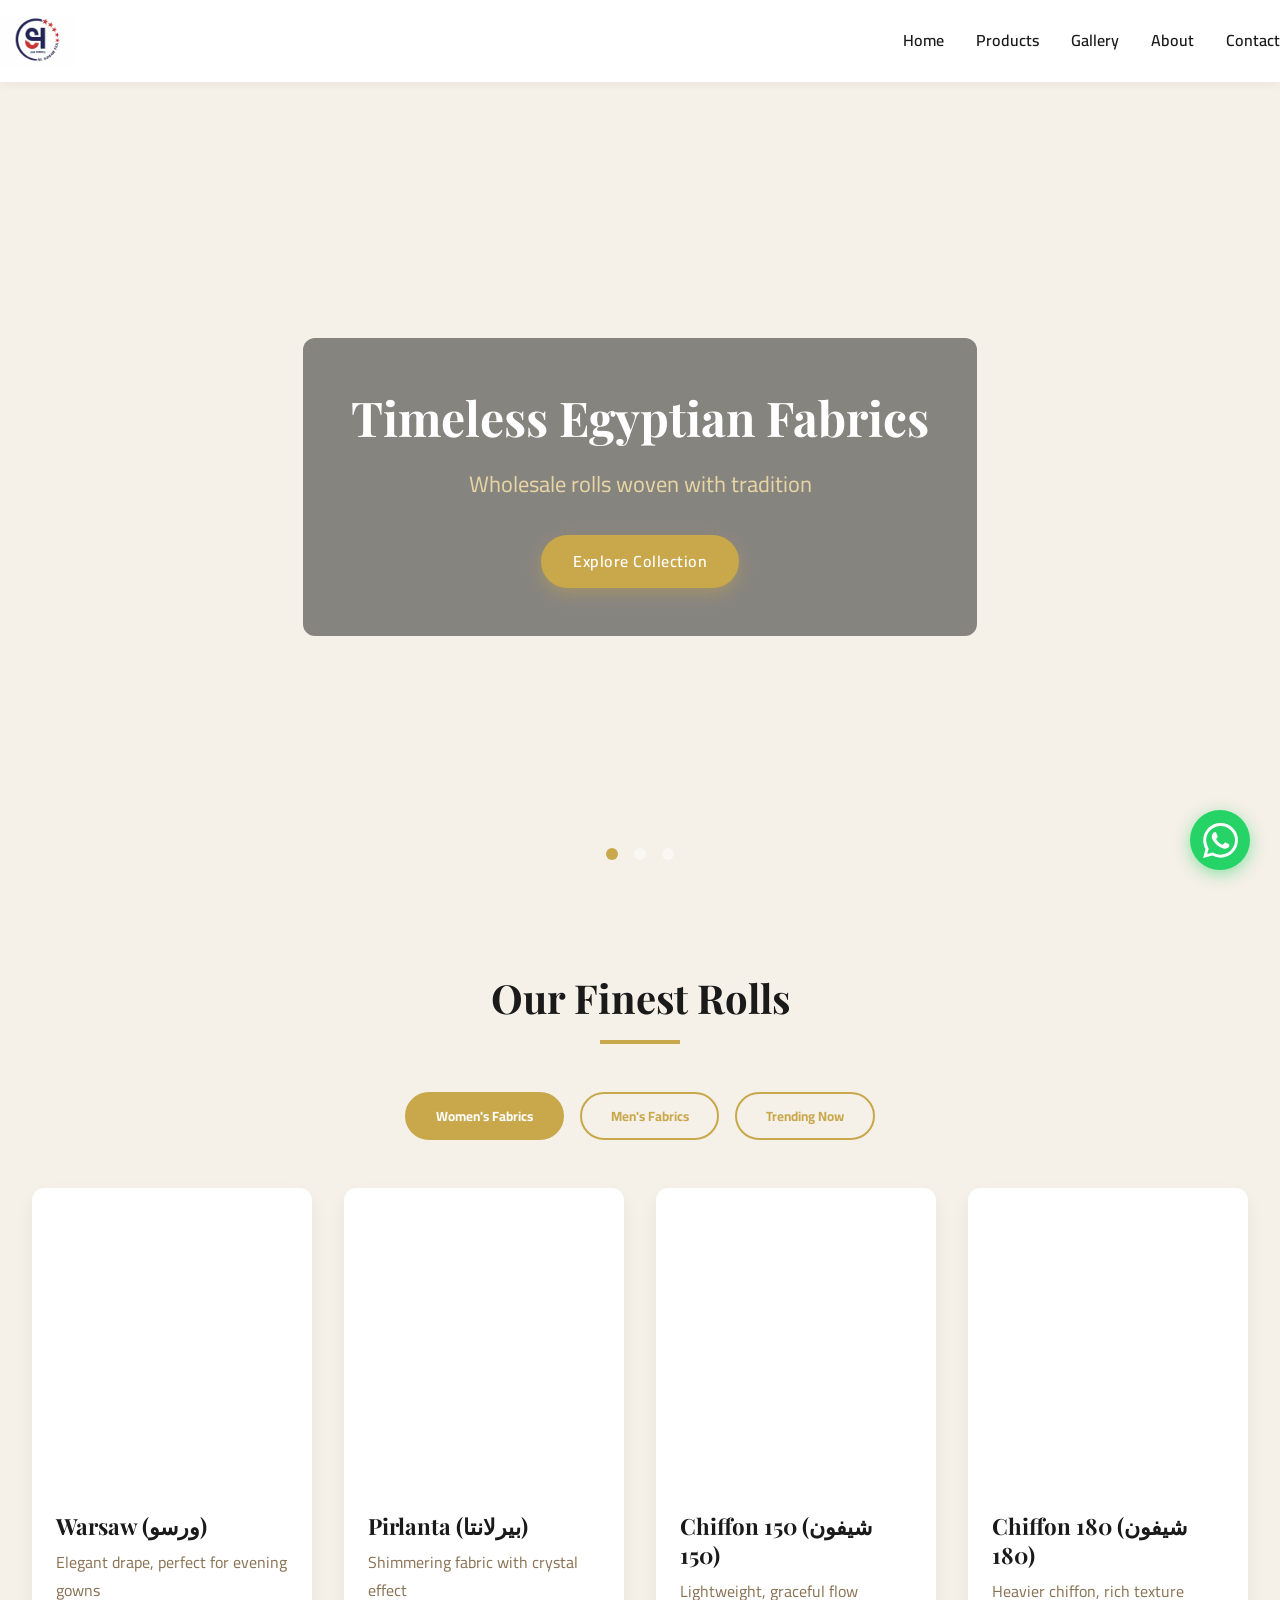
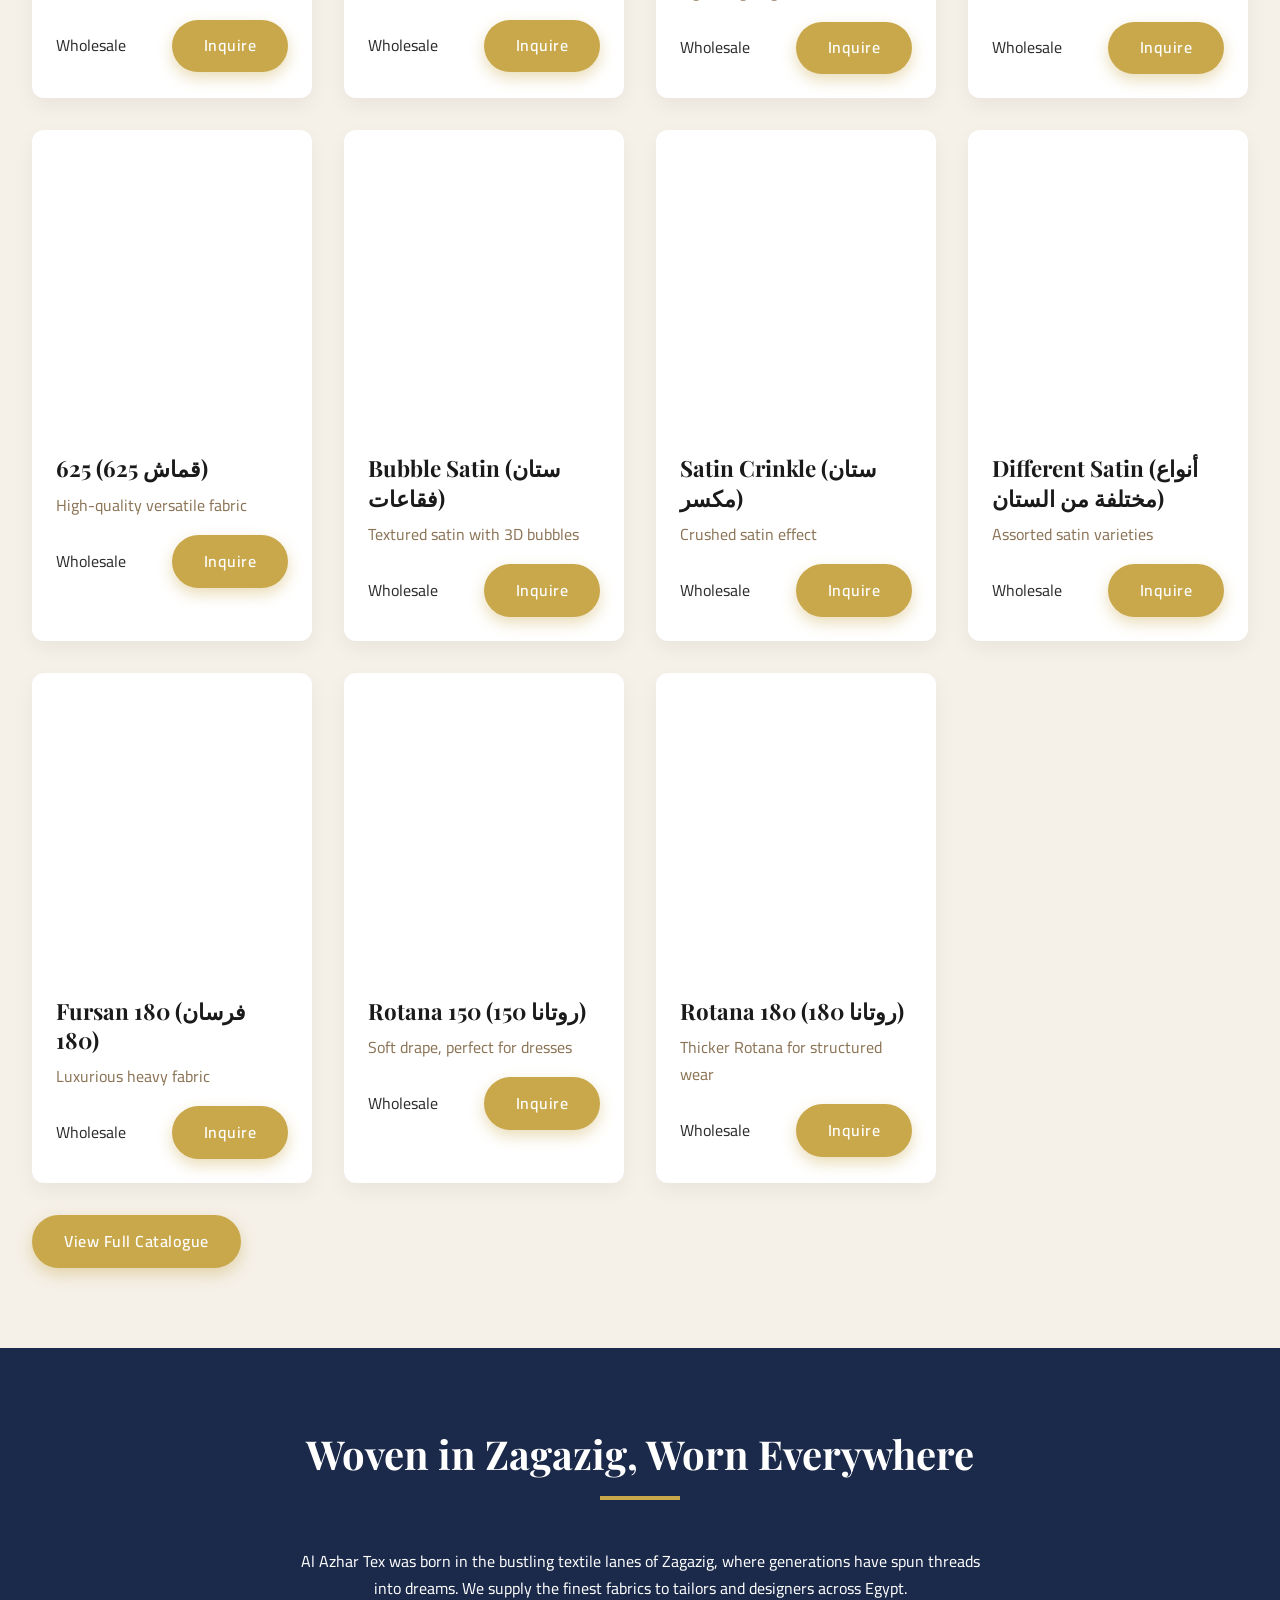
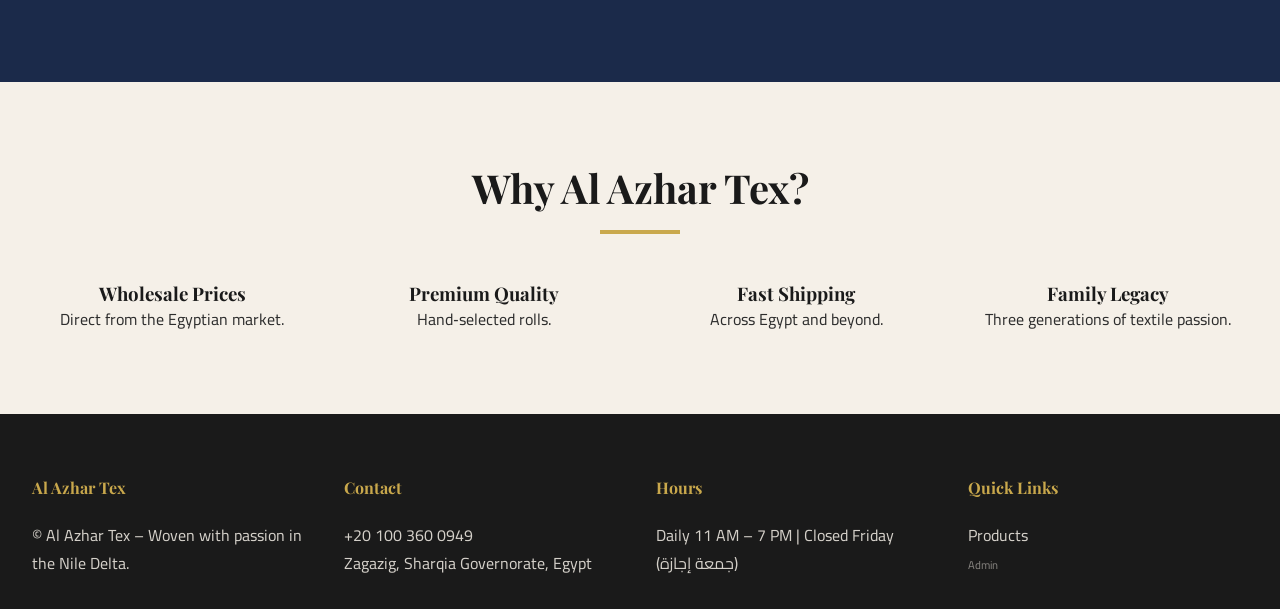
<file: index.html>
<!DOCTYPE html>
<html lang="en" dir="ltr">
<head>
  <meta charset="UTF-8">
  <meta name="viewport" content="width=device-width, initial-scale=1.0">
  <meta name="description" content="Al Azhar Tex – Premium wholesale fabrics from Zagazig, Egypt. Satin, Gabardine, Linen, Chiffon & more. Contact us on WhatsApp.">
  <meta property="og:title" content="Al Azhar Tex – Egyptian Wholesale Fabrics">
  <meta property="og:description" content="Luxury fabric rolls for tailors and designers.">
  <meta property="og:image" content="https://images.unsplash.com/photo-1558171813-4c088753af8f?w=1200&q=80">
  <title>Al Azhar Tex – Wholesale Fabrics from Zagazig</title>
  <link rel="preconnect" href="https://fonts.googleapis.com">
  <link href="https://fonts.googleapis.com/css2?family=Cairo:wght@400;600;700&family=Playfair+Display:wght@400;700&display=swap" rel="stylesheet">
  <link rel="stylesheet" href="css/style.css">
</head>
<body>
  <header class="site-header">
    <div class="container header-inner">
      <a href="index.html" class="logo" aria-label="Al Azhar Tex home">
        <img src="images/logo.png" alt="Al Azhar Tex logo" onerror="this.style.display='none'; this.nextElementSibling.style.display='block';">
        <span style="display:none; font-family:var(--font-heading); font-size:1.5rem; color:var(--gold);">AL AZHAR TEX</span>
      </a>
      <button class="hamburger" aria-label="Menu">
        <span></span><span></span><span></span>
      </button>
      <nav>
        <ul class="nav-list">
          <li><a href="index.html">Home</a></li>
          <li><a href="products.html">Products</a></li>
          <li><a href="gallery.html">Gallery</a></li>
          <li><a href="about.html">About</a></li>
          <li><a href="contact.html">Contact</a></li>
        </ul>
      </nav>
    </div>
  </header>

  <main>
    <!-- Hero Slider -->
    <section class="hero-slider" aria-label="Featured fabrics slider"></section>

    <!-- Featured Products Preview -->
    <section class="section">
      <div class="container">
        <h2 class="section-title">Our Finest Rolls</h2>
        <div class="tabs-nav">
          <button class="tab-btn active" data-tab="women">Women's Fabrics</button>
          <button class="tab-btn" data-tab="men">Men's Fabrics</button>
          <button class="tab-btn" data-tab="trending">Trending Now</button>
        </div>
        <div class="tab-pane" data-cat="women" style="display:block;">
          <div class="product-grid" id="women-products"></div>
        </div>
        <div class="tab-pane" data-cat="men" style="display:none;">
          <div class="product-grid" id="men-products"></div>
        </div>
        <div class="tab-pane" data-cat="trending" style="display:none;">
          <div class="product-grid" id="trending-products"></div>
        </div>
        <div class="text-center" style="margin-top:2rem;">
          <a href="products.html" class="btn">View Full Catalogue</a>
        </div>
      </div>
    </section>

    <!-- About Preview -->
    <section class="section dark-bg">
      <div class="container reveal">
        <h2 class="section-title">Woven in Zagazig, Worn Everywhere</h2>
        <p style="max-width:700px; margin:0 auto; text-align:center;" data-text="aboutStory">Al Azhar Tex brings you the finest wholesale fabrics, curated by Shady Anwar and his family.</p>
      </div>
    </section>

    <!-- Why Choose Us -->
    <section class="section">
      <div class="container">
        <h2 class="section-title">Why Al Azhar Tex?</h2>
        <div class="features-grid" style="display:grid; grid-template-columns:repeat(auto-fit, minmax(250px,1fr)); gap:2rem; text-align:center;">
          <div class="reveal"><h3>Wholesale Prices</h3><p>Direct from the Egyptian market.</p></div>
          <div class="reveal"><h3>Premium Quality</h3><p>Hand‑selected rolls.</p></div>
          <div class="reveal"><h3>Fast Shipping</h3><p>Across Egypt and beyond.</p></div>
          <div class="reveal"><h3>Family Legacy</h3><p>Three generations of textile passion.</p></div>
        </div>
      </div>
    </section>
  </main>

  <footer class="site-footer">
    <div class="container footer-grid">
      <div class="footer-col"><h4>Al Azhar Tex</h4><p data-text="footerText">© Al Azhar Tex – Woven with passion.</p></div>
      <div class="footer-col"><h4>Contact</h4><p data-text="phone">+20 100 360 0949</p><p data-text="contactAddress">Zagazig, Sharqia, Egypt</p></div>
      <div class="footer-col"><h4>Hours</h4><p data-text="workHours">Daily 11 AM – 7 PM | Closed Friday</p></div>
      <div class="footer-col"><h4>Quick Links</h4><a href="products.html">Products</a><br><a href="admin.html" style="font-size:0.7rem; opacity:0.5;">Admin</a></div>
    </div>
  </footer>

  <!-- WhatsApp Float -->
  <a href="https://wa.me/201003600949?text=Hello%20Al%20Azhar%20Tex,%20I'm%20interested%20in%20your%20fabrics." class="whatsapp-float" target="_blank" rel="noopener" aria-label="Chat on WhatsApp">
    <img src="data:image/svg+xml,%3Csvg xmlns='http://www.w3.org/2000/svg' viewBox='0 0 24 24' fill='white'%3E%3Cpath d='M17.472 14.382c-.297-.149-1.758-.867-2.03-.967-.273-.099-.471-.148-.67.15-.197.297-.767.966-.94 1.164-.173.199-.347.223-.644.075-.297-.15-1.255-.463-2.39-1.475-.883-.788-1.48-1.761-1.653-2.059-.173-.297-.018-.458.13-.606.134-.133.298-.347.446-.52.149-.174.198-.298.298-.497.099-.198.05-.371-.025-.52-.075-.149-.669-1.612-.916-2.207-.242-.579-.487-.5-.669-.51-.173-.008-.371-.01-.57-.01-.198 0-.52.074-.792.372-.272.297-1.04 1.016-1.04 2.479 0 1.462 1.065 2.875 1.213 3.074.149.198 2.096 3.2 5.077 4.487.709.306 1.262.489 1.694.625.712.227 1.36.195 1.871.118.571-.085 1.758-.719 2.006-1.413.248-.694.248-1.289.173-1.413-.074-.124-.272-.198-.57-.347m-5.421 7.403h-.004a9.87 9.87 0 01-5.031-1.378l-.361-.214-3.741.982.998-3.648-.235-.374a9.86 9.86 0 01-1.51-5.26c.001-5.45 4.436-9.884 9.888-9.884 2.64 0 5.122 1.03 6.988 2.898a9.825 9.825 0 012.893 6.994c-.003 5.45-4.437 9.884-9.885 9.884m8.413-18.297A11.815 11.815 0 0012.05 0C5.495 0 .16 5.335.157 11.892c0 2.096.547 4.142 1.588 5.945L.057 24l6.305-1.654a11.882 11.882 0 005.683 1.448h.005c6.554 0 11.89-5.335 11.893-11.893a11.821 11.821 0 00-3.48-8.413z'/%3E%3C/svg%3E" alt="WhatsApp" width="35">
  </a>

  <script src="js/main.js"></script>
</body>
</html>
</file>
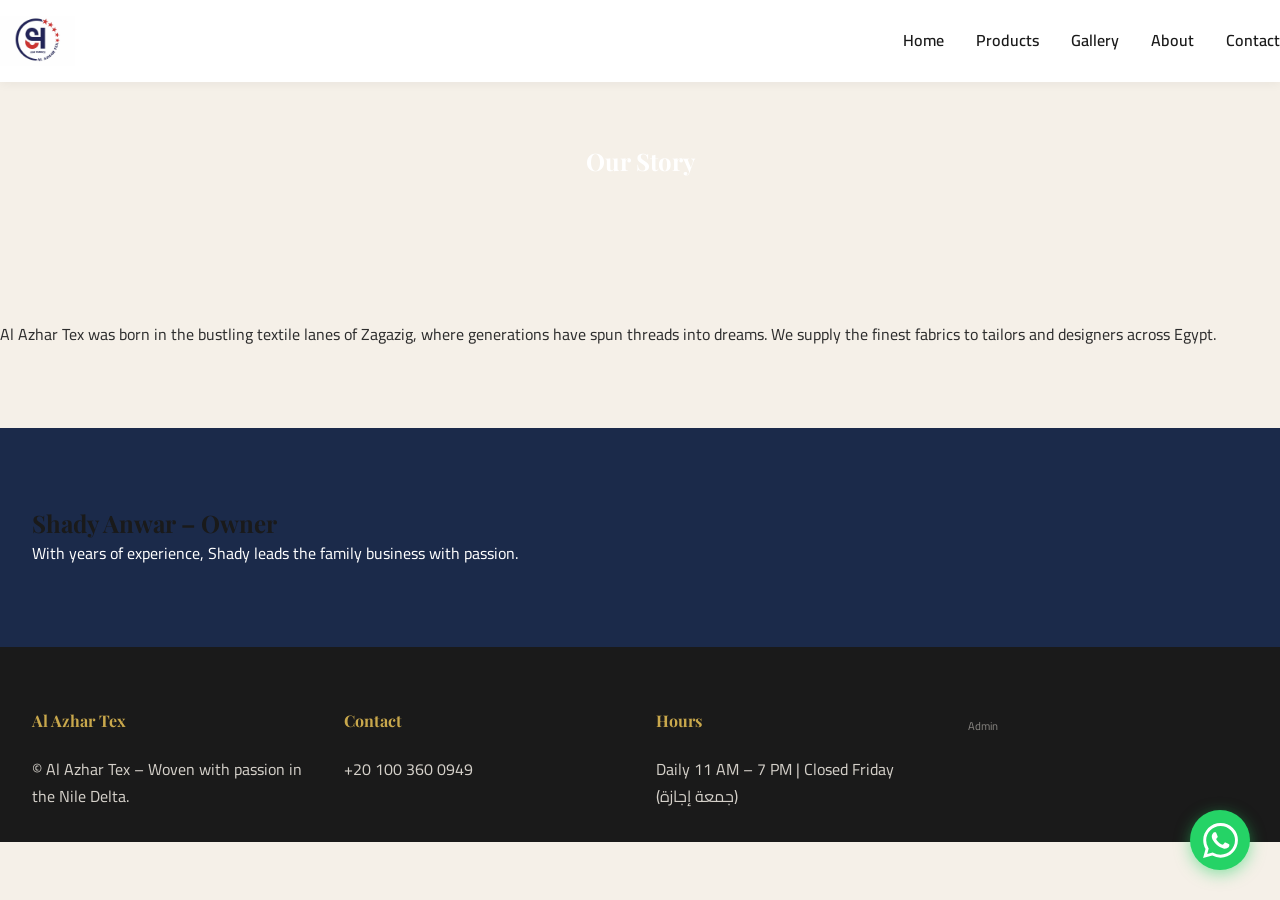
<file: about.html>
<!DOCTYPE html>
<html lang="en">
<head>
  <meta charset="UTF-8">
  <title>About Us – Al Azhar Tex</title>
  <link href="https://fonts.googleapis.com/css2?family=Cairo:wght@400;600;700&family=Playfair+Display:wght@400;700&display=swap" rel="stylesheet">
  <link rel="stylesheet" href="css/style.css">
</head>
<body>
<header class="site-header">
  <div class="container header-inner">
    <a href="index.html" class="logo"><img src="images/logo.png" alt="Al Azhar Tex"></a>
    <button class="hamburger"><span></span><span></span><span></span></button>
    <nav><ul class="nav-list">
      <li><a href="index.html">Home</a></li><li><a href="products.html">Products</a></li><li><a href="gallery.html">Gallery</a></li><li><a href="about.html">About</a></li><li><a href="contact.html">Contact</a></li>
    </ul></nav>
  </div>
</header>

<main>
  <section class="section" data-bg="women-header" style="background-size:cover; padding:4rem 2rem; text-align:center;">
    <h1 style="color:white;">Our Story</h1>
  </section>
  <section class="section container reveal">
    <p data-text="aboutStory">Al Azhar Tex started as a small loom in Zagazig...</p>
  </section>
  <section class="section dark-bg">
    <div class="container">
      <h2>Shady Anwar – Owner</h2>
      <p>With years of experience, Shady leads the family business with passion.</p>
    </div>
  </section>
</main>

<footer class="site-footer">
  <div class="container footer-grid">
    <div class="footer-col"><h4>Al Azhar Tex</h4><p data-text="footerText">© Al Azhar Tex</p></div>
    <div class="footer-col"><h4>Contact</h4><p data-text="phone">+20 100 360 0949</p></div>
    <div class="footer-col"><h4>Hours</h4><p data-text="workHours">Daily 11–7 | Closed Fri</p></div>
    <div class="footer-col"><a href="admin.html" style="font-size:0.7rem; opacity:0.5;">Admin</a></div>
  </div>
</footer>

<a href="https://wa.me/201003600949" class="whatsapp-float" target="_blank"><img src="data:image/svg+xml,%3Csvg xmlns='http://www.w3.org/2000/svg' viewBox='0 0 24 24' fill='white'%3E%3Cpath d='M17.472 14.382c-.297-.149-1.758-.867-2.03-.967-.273-.099-.471-.148-.67.15-.197.297-.767.966-.94 1.164-.173.199-.347.223-.644.075-.297-.15-1.255-.463-2.39-1.475-.883-.788-1.48-1.761-1.653-2.059-.173-.297-.018-.458.13-.606.134-.133.298-.347.446-.52.149-.174.198-.298.298-.497.099-.198.05-.371-.025-.52-.075-.149-.669-1.612-.916-2.207-.242-.579-.487-.5-.669-.51-.173-.008-.371-.01-.57-.01-.198 0-.52.074-.792.372-.272.297-1.04 1.016-1.04 2.479 0 1.462 1.065 2.875 1.213 3.074.149.198 2.096 3.2 5.077 4.487.709.306 1.262.489 1.694.625.712.227 1.36.195 1.871.118.571-.085 1.758-.719 2.006-1.413.248-.694.248-1.289.173-1.413-.074-.124-.272-.198-.57-.347m-5.421 7.403h-.004a9.87 9.87 0 01-5.031-1.378l-.361-.214-3.741.982.998-3.648-.235-.374a9.86 9.86 0 01-1.51-5.26c.001-5.45 4.436-9.884 9.888-9.884 2.64 0 5.122 1.03 6.988 2.898a9.825 9.825 0 012.893 6.994c-.003 5.45-4.437 9.884-9.885 9.884m8.413-18.297A11.815 11.815 0 0012.05 0C5.495 0 .16 5.335.157 11.892c0 2.096.547 4.142 1.588 5.945L.057 24l6.305-1.654a11.882 11.882 0 005.683 1.448h.005c6.554 0 11.89-5.335 11.893-11.893a11.821 11.821 0 00-3.48-8.413z'/%3E%3C/svg%3E" alt="WhatsApp"></a>

<script src="js/main.js"></script>
</body>
</html>
</file>
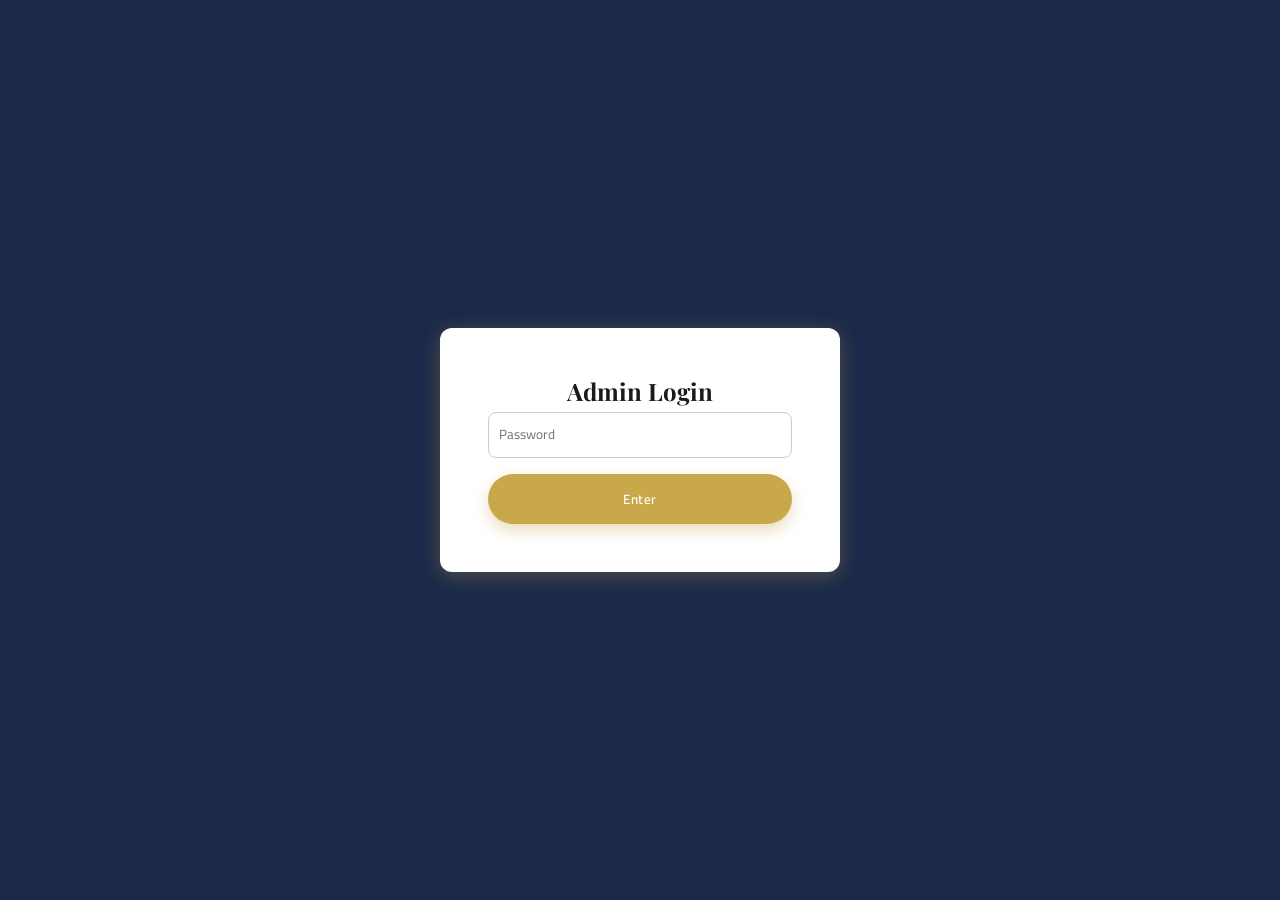
<file: admin.html>
<!DOCTYPE html>
<html lang="en">
<head>
  <meta charset="UTF-8">
  <title>Admin – Al Azhar Tex</title>
  <link href="https://fonts.googleapis.com/css2?family=Cairo:wght@400;600;700&family=Playfair+Display:wght@400;700&display=swap" rel="stylesheet">
  <link rel="stylesheet" href="css/style.css">
  <style>
    #login-panel {
      display: flex;
      align-items: center;
      justify-content: center;
      min-height: 100vh;
      background: var(--navy);
    }
    .login-card {
      background: var(--white);
      padding: 3rem;
      border-radius: var(--radius);
      box-shadow: var(--shadow-gold);
      width: 90%;
      max-width: 400px;
    }
    #dashboard {
      display: none;
      padding: 2rem;
    }
    .admin-nav {
      display: flex;
      flex-wrap: wrap;
      gap: 0.5rem;
      margin-bottom: 2rem;
    }
    .admin-tab {
      padding: 0.5rem 1rem;
      background: var(--charcoal);
      color: var(--white);
      border: none;
      border-radius: 999px;
      cursor: pointer;
    }
    .admin-tab.active {
      background: var(--gold);
    }
    .admin-panel {
      background: var(--white);
      padding: 2rem;
      border-radius: var(--radius);
      box-shadow: 0 4px 20px rgba(0,0,0,0.05);
      margin-bottom: 2rem;
    }
    input, textarea, select {
      width: 100%;
      padding: 0.6rem;
      margin: 0.3rem 0 1rem;
      border: 1px solid #ccc;
      border-radius: 8px;
      font-family: var(--font-body);
    }
    .slide-item, .prod-edit-item {
      background: var(--cream);
      padding: 1rem;
      margin-bottom: 1rem;
      border-radius: 8px;
    }
  </style>
</head>
<body>
  <!-- Login Panel -->
  <div id="login-panel">
    <div class="login-card">
      <h2 style="text-align:center;">Admin Login</h2>
      <form id="login-form">
        <input type="password" id="admin-password" placeholder="Password" required>
        <p id="login-error" style="color:var(--red);"></p>
        <button type="submit" class="btn" style="width:100%;">Enter</button>
      </form>
    </div>
  </div>

  <!-- Dashboard -->
  <div id="dashboard">
    <header style="display:flex; justify-content:space-between; align-items:center; margin-bottom:2rem;">
      <h1>Control Panel</h1>
      <div>
        <button id="logout-btn" class="btn">Logout</button>
        <button id="reset-btn" class="btn" style="background:var(--red);">Reset All</button>
      </div>
    </header>
    <div class="admin-nav">
      <button class="admin-tab active" data-target="password-panel">Password</button>
      <button class="admin-tab" data-target="logo-panel">Logo</button>
      <button class="admin-tab" data-target="slider-panel">Slider</button>
      <button class="admin-tab" data-target="texts-panel">Texts</button>
      <button class="admin-tab" data-target="backgrounds-panel">Backgrounds</button>
      <button class="admin-tab" data-target="products-panel">Products</button>
    </div>
    <div id="password-panel" class="admin-panel"></div>
    <div id="logo-panel" class="admin-panel" style="display:none;"></div>
    <div id="slider-panel" class="admin-panel" style="display:none;"></div>
    <div id="texts-panel" class="admin-panel" style="display:none;"></div>
    <div id="backgrounds-panel" class="admin-panel" style="display:none;"></div>
    <div id="products-panel" class="admin-panel" style="display:none;"></div>
  </div>

  <script src="js/main.js"></script>
  <script src="js/admin.js"></script>
</body>
</html>
</file>
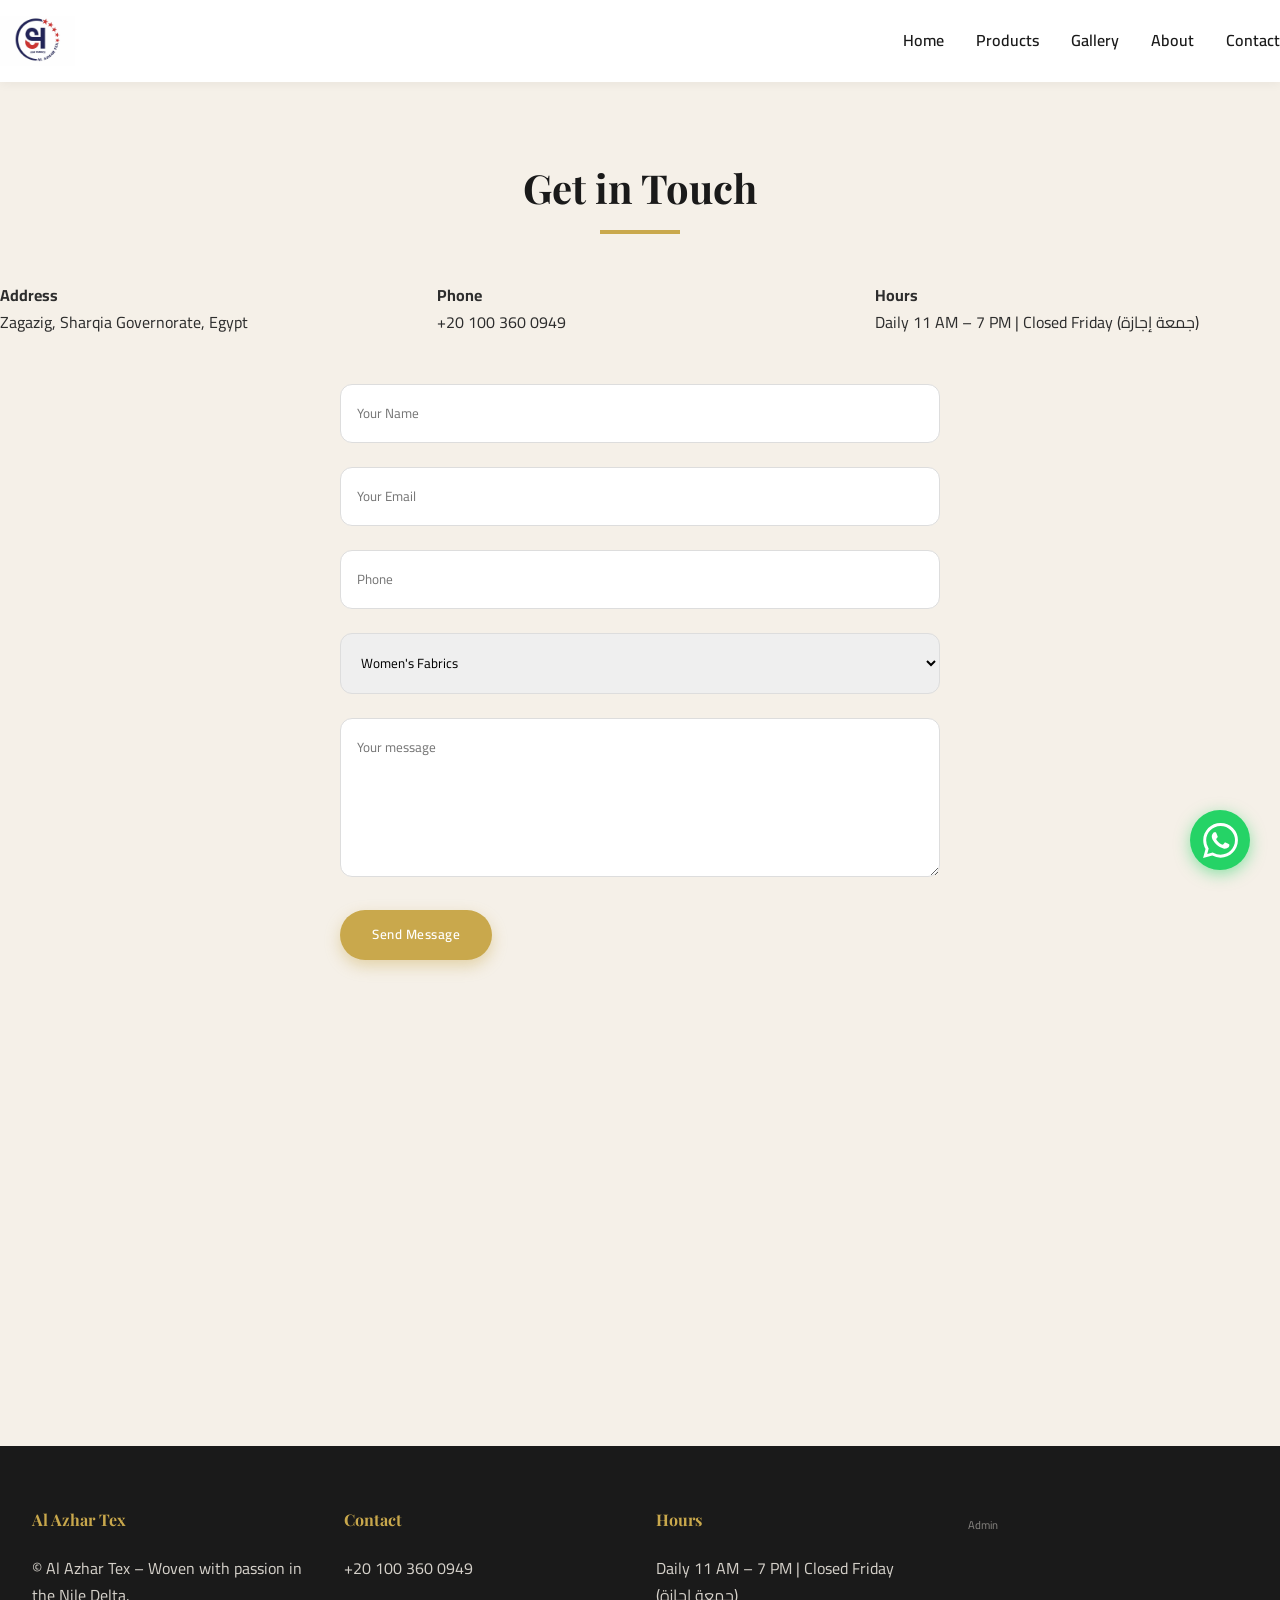
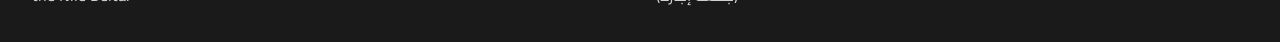
<file: contact.html>
<!DOCTYPE html>
<html lang="en">
<head>
  <meta charset="UTF-8">
  <title>Contact – Al Azhar Tex</title>
  <link href="https://fonts.googleapis.com/css2?family=Cairo:wght@400;600;700&family=Playfair+Display:wght@400;700&display=swap" rel="stylesheet">
  <link rel="stylesheet" href="css/style.css">
</head>
<body>
<header class="site-header">
  <div class="container header-inner">
    <a href="index.html" class="logo"><img src="images/logo.png" alt="Al Azhar Tex"></a>
    <button class="hamburger"><span></span><span></span><span></span></button>
    <nav><ul class="nav-list">
      <li><a href="index.html">Home</a></li><li><a href="products.html">Products</a></li><li><a href="gallery.html">Gallery</a></li><li><a href="about.html">About</a></li><li><a href="contact.html">Contact</a></li>
    </ul></nav>
  </div>
</header>

<main>
  <section class="section container reveal">
    <h2 class="section-title">Get in Touch</h2>
    <div class="contact-info-grid" style="display:grid; grid-template-columns:repeat(auto-fit, minmax(200px,1fr)); gap:2rem; margin-bottom:3rem;">
      <div><strong>Address</strong><br><span data-text="contactAddress">Zagazig, Egypt</span></div>
      <div><strong>Phone</strong><br><span data-text="phone">+20 100 360 0949</span></div>
      <div><strong>Hours</strong><br><span data-text="workHours">Daily 11–7, Closed Fri</span></div>
    </div>

    <form action="https://formspree.io/f/yourFormID" method="POST" class="contact-form">
      <div class="form-group"><input type="text" name="name" placeholder="Your Name" required></div>
      <div class="form-group"><input type="email" name="email" placeholder="Your Email" required></div>
      <div class="form-group"><input type="tel" name="phone" placeholder="Phone"></div>
      <div class="form-group">
        <select name="interest">
          <option>Women's Fabrics</option><option>Men's Fabrics</option><option>Trending</option><option>Other</option>
        </select>
      </div>
      <div class="form-group"><textarea name="message" rows="5" placeholder="Your message"></textarea></div>
      <!-- Honeypot -->
      <input type="text" name="_gotcha" class="honeypot" tabindex="-1" autocomplete="off">
      <button type="submit" class="btn">Send Message</button>
    </form>

    <div style="margin-top:3rem;">
      <iframe src="https://www.google.com/maps/embed?pb=!1m18!1m12!1m3!1d27637.663545544!2d31.5020!3d30.5877!2m3!1f0!2f0!3f0!3m2!1i1024!2i768!4f13.1!3m3!1m2!1s0x14f7e1a4b4b4b4b4b%3A0x1234567890abcdef!2sZagazig%2C%20Egypt!5e0!3m2!1sen!2seg!4v1610000000000" width="100%" height="350" style="border:0; border-radius:12px;" allowfullscreen="" loading="lazy"></iframe>
    </div>
  </section>
</main>

<footer class="site-footer">
  <div class="container footer-grid">
    <div class="footer-col"><h4>Al Azhar Tex</h4><p data-text="footerText">© Al Azhar Tex</p></div>
    <div class="footer-col"><h4>Contact</h4><p data-text="phone">+20 100 360 0949</p></div>
    <div class="footer-col"><h4>Hours</h4><p data-text="workHours">Daily 11–7 | Closed Fri</p></div>
    <div class="footer-col"><a href="admin.html" style="font-size:0.7rem; opacity:0.5;">Admin</a></div>
  </div>
</footer>

<a href="https://wa.me/201003600949" class="whatsapp-float" target="_blank"><img src="data:image/svg+xml,%3Csvg xmlns='http://www.w3.org/2000/svg' viewBox='0 0 24 24' fill='white'%3E%3Cpath d='M17.472 14.382c-.297-.149-1.758-.867-2.03-.967-.273-.099-.471-.148-.67.15-.197.297-.767.966-.94 1.164-.173.199-.347.223-.644.075-.297-.15-1.255-.463-2.39-1.475-.883-.788-1.48-1.761-1.653-2.059-.173-.297-.018-.458.13-.606.134-.133.298-.347.446-.52.149-.174.198-.298.298-.497.099-.198.05-.371-.025-.52-.075-.149-.669-1.612-.916-2.207-.242-.579-.487-.5-.669-.51-.173-.008-.371-.01-.57-.01-.198 0-.52.074-.792.372-.272.297-1.04 1.016-1.04 2.479 0 1.462 1.065 2.875 1.213 3.074.149.198 2.096 3.2 5.077 4.487.709.306 1.262.489 1.694.625.712.227 1.36.195 1.871.118.571-.085 1.758-.719 2.006-1.413.248-.694.248-1.289.173-1.413-.074-.124-.272-.198-.57-.347m-5.421 7.403h-.004a9.87 9.87 0 01-5.031-1.378l-.361-.214-3.741.982.998-3.648-.235-.374a9.86 9.86 0 01-1.51-5.26c.001-5.45 4.436-9.884 9.888-9.884 2.64 0 5.122 1.03 6.988 2.898a9.825 9.825 0 012.893 6.994c-.003 5.45-4.437 9.884-9.885 9.884m8.413-18.297A11.815 11.815 0 0012.05 0C5.495 0 .16 5.335.157 11.892c0 2.096.547 4.142 1.588 5.945L.057 24l6.305-1.654a11.882 11.882 0 005.683 1.448h.005c6.554 0 11.89-5.335 11.893-11.893a11.821 11.821 0 00-3.48-8.413z'/%3E%3C/svg%3E" alt="WhatsApp"></a>

<script src="js/main.js"></script>
</body>
</html>
</file>
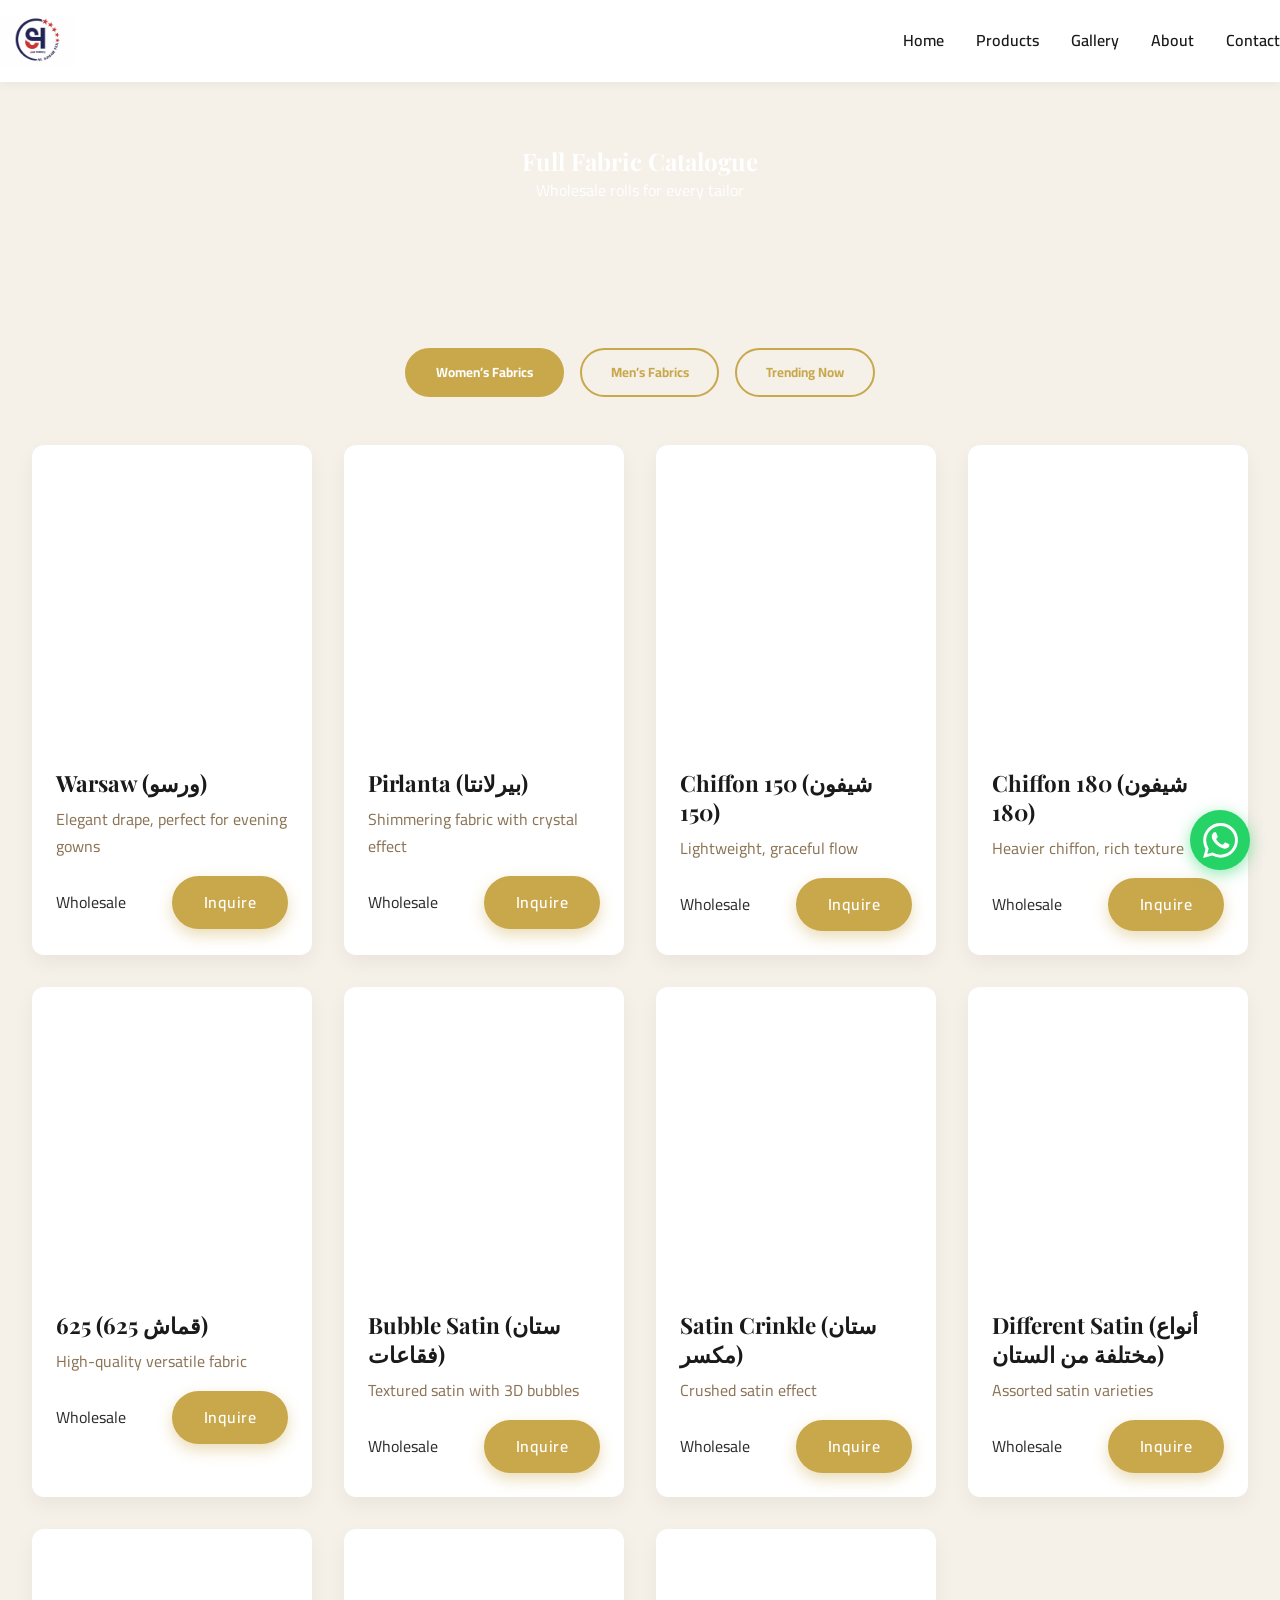
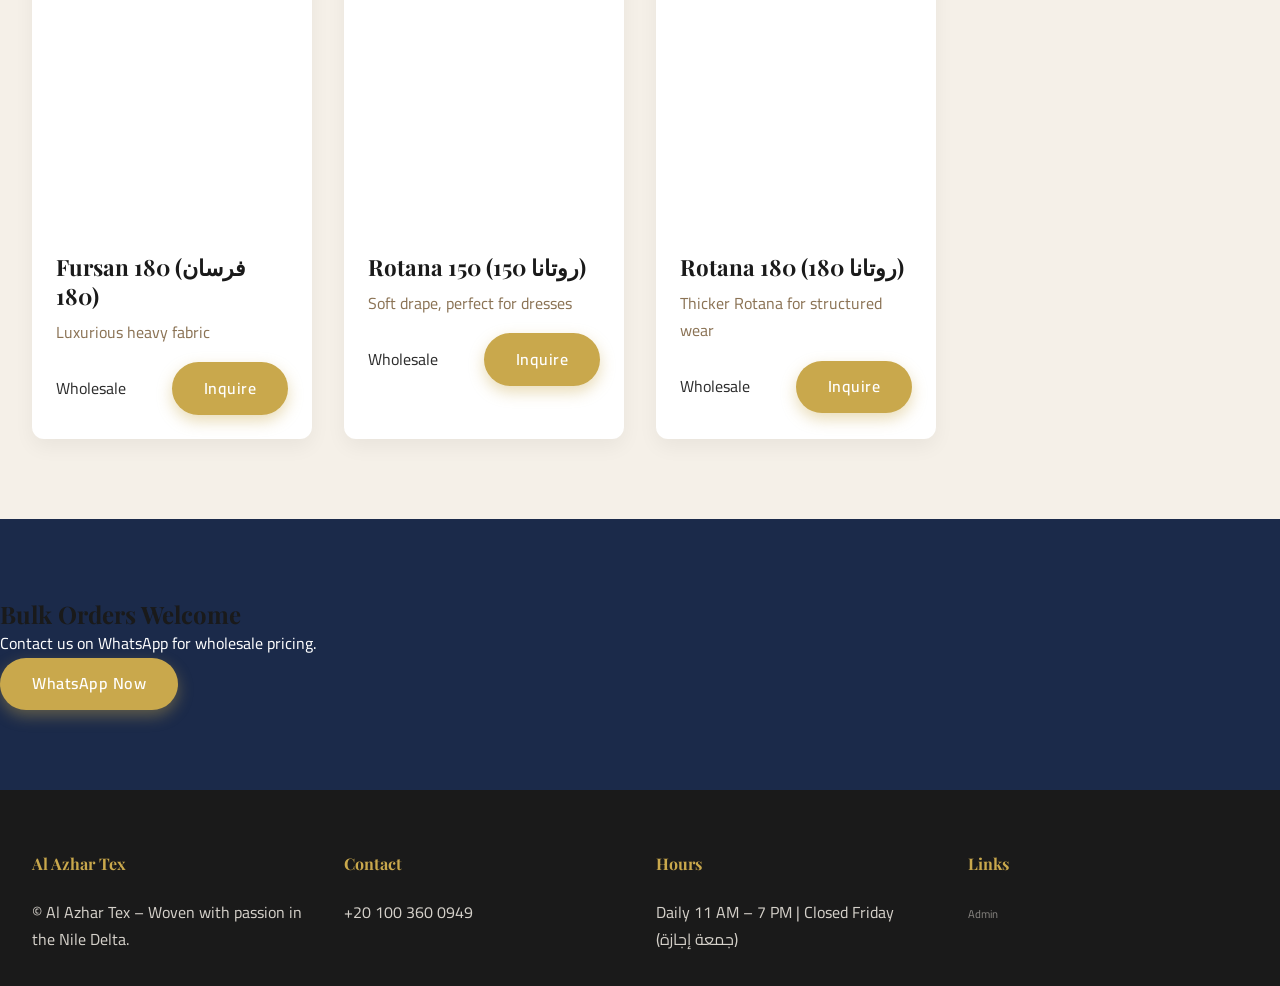
<file: products.html>
<!DOCTYPE html>
<html lang="en">
<head>
  <meta charset="UTF-8">
  <meta name="viewport" content="width=device-width, initial-scale=1.0">
  <title>Products – Al Azhar Tex</title>
  <link href="https://fonts.googleapis.com/css2?family=Cairo:wght@400;600;700&family=Playfair+Display:wght@400;700&display=swap" rel="stylesheet">
  <link rel="stylesheet" href="css/style.css">
</head>
<body>
<header class="site-header">
  <div class="container header-inner">
    <a href="index.html" class="logo"><img src="images/logo.png" alt="Al Azhar Tex"></a>
    <button class="hamburger"><span></span><span></span><span></span></button>
    <nav><ul class="nav-list">
      <li><a href="index.html">Home</a></li><li><a href="products.html">Products</a></li><li><a href="gallery.html">Gallery</a></li><li><a href="about.html">About</a></li><li><a href="contact.html">Contact</a></li>
    </ul></nav>
  </div>
</header>

<main>
  <section class="section" data-bg="women-header" style="background-size:cover; background-position:center; padding:4rem 2rem;">
    <div class="container" style="text-align:center; color:var(--white);">
      <h1 style="color:var(--white);">Full Fabric Catalogue</h1>
      <p>Wholesale rolls for every tailor</p>
    </div>
  </section>

  <section class="section">
    <div class="container">
      <div class="tabs-nav">
        <button class="tab-btn active" data-tab="women">Women’s Fabrics</button>
        <button class="tab-btn" data-tab="men">Men’s Fabrics</button>
        <button class="tab-btn" data-tab="trending">Trending Now</button>
      </div>
      <div class="tab-pane" data-cat="women" style="display:block;"><div class="product-grid" id="women-products"></div></div>
      <div class="tab-pane" data-cat="men" style="display:none;"><div class="product-grid" id="men-products"></div></div>
      <div class="tab-pane" data-cat="trending" style="display:none;"><div class="product-grid" id="trending-products"></div></div>
    </div>
  </section>

  <section class="section dark-bg text-center">
    <h2>Bulk Orders Welcome</h2>
    <p>Contact us on WhatsApp for wholesale pricing.</p>
    <a href="https://wa.me/201003600949" class="btn">WhatsApp Now</a>
  </section>
</main>

<footer class="site-footer">
  <div class="container footer-grid">
    <div class="footer-col"><h4>Al Azhar Tex</h4><p data-text="footerText">© Al Azhar Tex</p></div>
    <div class="footer-col"><h4>Contact</h4><p data-text="phone">+20 100 360 0949</p></div>
    <div class="footer-col"><h4>Hours</h4><p data-text="workHours">Daily 11–7 | Closed Fri</p></div>
    <div class="footer-col"><h4>Links</h4><a href="admin.html" style="font-size:0.7rem; opacity:0.5;">Admin</a></div>
  </div>
</footer>

<a href="https://wa.me/201003600949?text=Hello%20Al%20Azhar%20Tex" class="whatsapp-float" target="_blank"><img src="data:image/svg+xml,%3Csvg xmlns='http://www.w3.org/2000/svg' viewBox='0 0 24 24' fill='white'%3E%3Cpath d='M17.472 14.382c-.297-.149-1.758-.867-2.03-.967-.273-.099-.471-.148-.67.15-.197.297-.767.966-.94 1.164-.173.199-.347.223-.644.075-.297-.15-1.255-.463-2.39-1.475-.883-.788-1.48-1.761-1.653-2.059-.173-.297-.018-.458.13-.606.134-.133.298-.347.446-.52.149-.174.198-.298.298-.497.099-.198.05-.371-.025-.52-.075-.149-.669-1.612-.916-2.207-.242-.579-.487-.5-.669-.51-.173-.008-.371-.01-.57-.01-.198 0-.52.074-.792.372-.272.297-1.04 1.016-1.04 2.479 0 1.462 1.065 2.875 1.213 3.074.149.198 2.096 3.2 5.077 4.487.709.306 1.262.489 1.694.625.712.227 1.36.195 1.871.118.571-.085 1.758-.719 2.006-1.413.248-.694.248-1.289.173-1.413-.074-.124-.272-.198-.57-.347m-5.421 7.403h-.004a9.87 9.87 0 01-5.031-1.378l-.361-.214-3.741.982.998-3.648-.235-.374a9.86 9.86 0 01-1.51-5.26c.001-5.45 4.436-9.884 9.888-9.884 2.64 0 5.122 1.03 6.988 2.898a9.825 9.825 0 012.893 6.994c-.003 5.45-4.437 9.884-9.885 9.884m8.413-18.297A11.815 11.815 0 0012.05 0C5.495 0 .16 5.335.157 11.892c0 2.096.547 4.142 1.588 5.945L.057 24l6.305-1.654a11.882 11.882 0 005.683 1.448h.005c6.554 0 11.89-5.335 11.893-11.893a11.821 11.821 0 00-3.48-8.413z'/%3E%3C/svg%3E" alt="WhatsApp"></a>

<script src="js/main.js"></script>
</body>
</html>
</file>
<file: css/style.css>
/* ═════════════════════════════════════════════════════════════
  AL AZHAR TEX – Luxe Fabrics of the Nile Delta
  Palette: gold threads, Zagazig earth, black satin
  Typography: Playfair Display (headings) / Cairo (body)
  Responsive, RTL‑ready, scroll‑reveal animations
═════════════════════════════════════════════════════════════ */

/* ---- Custom Properties (the soul of the loom) ---- */
:root {
  --gold: #C9A84C;
  --gold-light: #E8D5A3;
  --gold-dark: #8B7355;
  --black: #1A1A1A;
  --charcoal: #2D2D2D;
  --cream: #F5F0E8;
  --white: #FFFFFF;
  --navy: #1B2A4A;
  --red: #B22222;
  --font-heading: 'Playfair Display', serif;
  --font-body: 'Cairo', 'Tajawal', sans-serif;
  --shadow-gold: 0 4px 20px rgba(201,168,76,0.3);
  --transition: 0.3s ease;
  --radius: 12px;
}

/* ---- Reset & Base (pure cotton ground) ---- */
*,
*::before,
*::after {
  margin: 0;
  padding: 0;
  box-sizing: border-box;
}

html {
  scroll-behavior: smooth;
  font-size: 16px;
}

body {
  font-family: var(--font-body);
  color: var(--charcoal);
  background: var(--cream);
  line-height: 1.7;
  overflow-x: hidden;
  direction: ltr;    /* RTL toggled with .ar class */
}

body.ar {
  direction: rtl;
  font-family: var(--font-body); /* Cairo/Tajawal works RTL */
}

h1, h2, h3, h4 {
  font-family: var(--font-heading);
  font-weight: 700;
  line-height: 1.3;
  color: var(--black);
}

a {
  text-decoration: none;
  color: var(--gold-dark);
  transition: color var(--transition);
}
a:hover {
  color: var(--gold);
}

img {
  max-width: 100%;
  height: auto;
  display: block;
}

.container {
  width: 100%;
  max-width: 1280px;
  margin: 0 auto;
  padding: 0 2rem;
}

/* ---- Utility: Scroll Reveal (the loom lifts the cloth) ---- */
.reveal {
  opacity: 0;
  transform: translateY(30px);
  transition: opacity 0.8s ease, transform 0.8s ease;
}
.reveal.active {
  opacity: 1;
  transform: translateY(0);
}

/* ---- Gold Buttons (carved from Egyptian silk) ---- */
.btn {
  display: inline-block;
  padding: 0.8rem 2rem;
  background: var(--gold);
  color: var(--white) !important;
  border-radius: 999px;
  font-weight: 600;
  letter-spacing: 0.5px;
  box-shadow: 0 6px 15px rgba(201,168,76,0.4);
  transition: background var(--transition), transform var(--transition);
  border: none;
  cursor: pointer;
  font-family: var(--font-body);
}
.btn:hover {
  background: var(--gold-dark);
  transform: translateY(-2px);
}

/* ---- Header (sticky as the weaver’s hand) ---- */
.site-header {
  position: sticky;
  top: 0;
  z-index: 1000;
  background: var(--white);
  box-shadow: 0 2px 10px rgba(0,0,0,0.05);
  transition: box-shadow var(--transition);
}
.site-header.scrolled {
  box-shadow: 0 4px 25px rgba(0,0,0,0.15);
}

.header-inner {
  display: flex;
  align-items: center;
  justify-content: space-between;
  padding: 1rem 0;
}
.logo img {
  height: 50px;
  width: auto;
}
.nav-list {
  display: flex;
  list-style: none;
  gap: 2rem;
}
.nav-list a {
  font-weight: 600;
  color: var(--black);
  padding: 0.5rem 0;
  position: relative;
}
.nav-list a::after {
  content: '';
  position: absolute;
  bottom: 0;
  left: 0;
  width: 0;
  height: 2px;
  background: var(--gold);
  transition: width var(--transition);
}
.nav-list a:hover::after {
  width: 100%;
}
.hamburger {
  display: none;
  flex-direction: column;
  gap: 5px;
  background: none;
  border: none;
  cursor: pointer;
  z-index: 1100;
}
.hamburger span {
  display: block;
  width: 25px;
  height: 3px;
  background: var(--black);
  transition: var(--transition);
}

/* ---- Hero Slider (banners of golden light) ---- */
.hero-slider {
  position: relative;
  height: 90vh;
  overflow: hidden;
}
.slide {
  position: absolute;
  top: 0; left: 0; width: 100%; height: 100%;
  background-size: cover;
  background-position: center;
  opacity: 0;
  transition: opacity 1.2s ease;
  display: flex;
  align-items: center;
  justify-content: center;
}
.slide.active {
  opacity: 1;
  z-index: 1;
}
.slide-overlay {
  background: rgba(0,0,0,0.45);
  padding: 3rem;
  border-radius: var(--radius);
  text-align: center;
  max-width: 700px;
  backdrop-filter: blur(4px);
}
.slide-overlay h2 {
  color: var(--white);
  font-size: 3rem;
  margin-bottom: 1rem;
}
.slide-overlay p {
  color: var(--gold-light);
  font-size: 1.4rem;
  margin-bottom: 2rem;
}
.slider-controls {
  position: absolute;
  z-index: 5;
  bottom: 2rem;
  left: 50%;
  transform: translateX(-50%);
  display: flex;
  gap: 1rem;
}
.slider-controls button {
  width: 12px;
  height: 12px;
  border-radius: 50%;
  background: var(--white);
  border: none;
  cursor: pointer;
  opacity: 0.5;
  transition: opacity var(--transition);
}
.slider-controls button.active {
  opacity: 1;
  background: var(--gold);
}

/* ---- Section Styling (weft and warp) ---- */
.section {
  padding: 5rem 0;
}
.section-title {
  text-align: center;
  font-size: 2.5rem;
  margin-bottom: 3rem;
  position: relative;
}
.section-title::after {
  content: '';
  display: block;
  width: 80px;
  height: 4px;
  background: var(--gold);
  margin: 1rem auto 0;
}
.dark-bg {
  background: var(--navy);
  color: var(--white);
}
.dark-bg .section-title {
  color: var(--white);
}

/* ---- Category Tabs (the merchant’s counter) ---- */
.tabs-nav {
  display: flex;
  justify-content: center;
  gap: 1rem;
  flex-wrap: wrap;
  margin-bottom: 3rem;
}
.tab-btn {
  padding: 0.6rem 1.8rem;
  border: 2px solid var(--gold);
  background: transparent;
  color: var(--gold);
  border-radius: 999px;
  font-weight: 700;
  cursor: pointer;
  transition: all var(--transition);
  font-family: var(--font-body);
}
.tab-btn.active, .tab-btn:hover {
  background: var(--gold);
  color: var(--white);
}

/* ---- Product Cards (rolls of wonder) ---- */
.product-grid {
  display: grid;
  grid-template-columns: repeat(auto-fill, minmax(260px, 1fr));
  gap: 2rem;
}
.product-card {
  background: var(--white);
  border-radius: var(--radius);
  overflow: hidden;
  box-shadow: 0 8px 20px rgba(0,0,0,0.05);
  transition: transform var(--transition), box-shadow var(--transition);
}
.product-card:hover {
  transform: translateY(-8px);
  box-shadow: var(--shadow-gold);
}
.product-img {
  height: 300px;
  background-size: cover;
  background-position: center;
  transition: transform 0.5s;
}
.product-card:hover .product-img {
  transform: scale(1.05);
}
.product-info {
  padding: 1.5rem;
}
.product-title {
  font-family: var(--font-heading);
  font-size: 1.4rem;
  color: var(--black);
}
.product-desc {
  color: var(--gold-dark);
  margin: 0.5rem 0;
}
.product-meta {
  display: flex;
  justify-content: space-between;
  align-items: center;
  margin-top: 1rem;
}

/* ---- Footer (the final fold) ---- */
.site-footer {
  background: var(--black);
  color: var(--cream);
  padding: 4rem 0 2rem;
}
.footer-grid {
  display: grid;
  grid-template-columns: repeat(4, 1fr);
  gap: 2rem;
}
.footer-col h4 {
  color: var(--gold);
  margin-bottom: 1.5rem;
}
.footer-col p, .footer-col a {
  color: var(--cream);
  opacity: 0.85;
}
.footer-col a:hover {
  opacity: 1;
  color: var(--gold-light);
}
.footer-bottom {
  margin-top: 3rem;
  padding-top: 2rem;
  border-top: 1px solid rgba(255,255,255,0.1);
  text-align: center;
  font-size: 0.9rem;
  opacity: 0.7;
}

/* ---- WhatsApp Floating Button (the pulse of Cairo) ---- */
.whatsapp-float {
  position: fixed;
  bottom: 30px;
  right: 30px;
  z-index: 999;
  width: 60px;
  height: 60px;
  border-radius: 50%;
  background: #25D366;
  box-shadow: 0 4px 15px rgba(37,211,102,0.5);
  display: flex;
  align-items: center;
  justify-content: center;
  animation: pulse 2s infinite;
}
.whatsapp-float img {
  width: 35px;
}
@keyframes pulse {
  0% { transform: scale(1); }
  50% { transform: scale(1.1); }
  100% { transform: scale(1); }
}

/* ---- Contact Form ---- */
.contact-form {
  max-width: 600px;
  margin: 0 auto;
}
.form-group {
  margin-bottom: 1.5rem;
}
.form-group input,
.form-group textarea,
.form-group select {
  width: 100%;
  padding: 1rem;
  border: 1px solid #ddd;
  border-radius: var(--radius);
  font-family: var(--font-body);
}
.honeypot { position: absolute; left: -9999px; }

/* ---- Lightbox (gallery) ---- */
.lightbox {
  position: fixed;
  top:0; left:0; width:100%; height:100%;
  background: rgba(0,0,0,0.9);
  z-index: 9999;
  display: flex;
  align-items: center;
  justify-content: center;
  opacity: 0; pointer-events: none;
  transition: opacity 0.3s;
}
.lightbox.active { opacity: 1; pointer-events: all; }
.lightbox img { max-height: 90vh; max-width: 90%; border-radius: 12px; }

/* ---- Responsive (mobile-first) ---- */
@media (max-width: 768px) {
  .hamburger { display: flex; }
  .nav-list {
    position: fixed;
    top: 0; right: -100%;
    height: 100vh; width: 70%;
    background: var(--white);
    flex-direction: column;
    padding: 5rem 2rem;
    transition: right var(--transition);
    box-shadow: -5px 0 20px rgba(0,0,0,0.1);
  }
  .nav-list.open { right: 0; }
  .footer-grid { grid-template-columns: 1fr 1fr; }
  .slide-overlay h2 { font-size: 2rem; }
}
</file>
